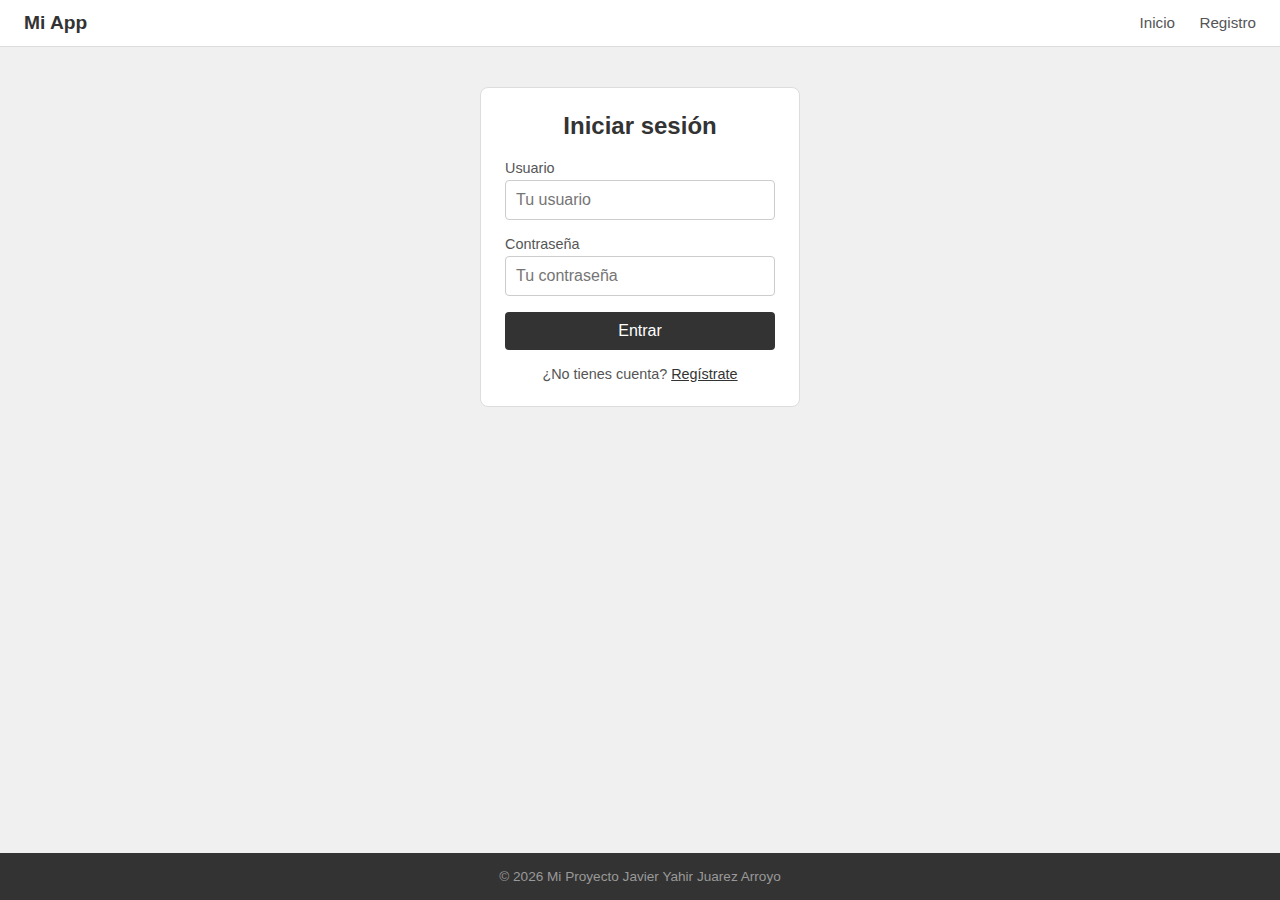
<file: index.html>
<!DOCTYPE html>
<html lang="es">
<head>
  <meta charset="UTF-8">
  <meta name="viewport" content="width=device-width, initial-scale=1.0">
  <title>Login</title>
  <link rel="stylesheet" href="styles.css">
</head>
<body>
  <header class="site-header">
    <a href="index.html" class="logo">Mi App</a>
    <nav>
      <a href="index.html">Inicio</a>
      <a href="registro.html">Registro</a>
    </nav>
  </header>

  <main class="main-content">
    <div class="login-container">
      <h1>Iniciar sesión</h1>
      <div id="login-msg" class="form-msg form-error" role="alert" aria-live="polite" style="display: none;"></div>
      <form class="login-form" id="login-form" action="interior.html" method="get">
        <label for="usuario">Usuario</label>
        <input type="text" id="usuario" name="usuario" required placeholder="Tu usuario" autocomplete="username">
        <label for="password">Contraseña</label>
        <input type="password" id="password" name="password" required placeholder="Tu contraseña" autocomplete="current-password">
        <button type="submit">Entrar</button>
      </form>
      <p class="form-footer">¿No tienes cuenta? <a href="registro.html">Regístrate</a></p>
    </div>
  </main>

  <footer class="site-footer">
    <p>&copy;  2026 Mi Proyecto Javier Yahir Juarez Arroyo</p>
  </footer>
  <script src="js/auth.js"></script>
  <script>
    (function () {
      var form = document.getElementById('login-form');
      var msg = document.getElementById('login-msg');
      form.addEventListener('submit', function (e) {
        e.preventDefault();
        msg.style.display = 'none';
        msg.classList.remove('form-success');
        msg.classList.add('form-error');
        var usuario = document.getElementById('usuario').value;
        var password = document.getElementById('password').value;
        var user = login(usuario, password);
        if (user) {
          setCurrentUser(user);
          window.location.href = 'interior.html';
        } else {
          msg.textContent = 'Usuario o contraseña incorrectos.';
          msg.style.display = 'block';
        }
      });
    })();
  </script>
</body>
</html>
</file>
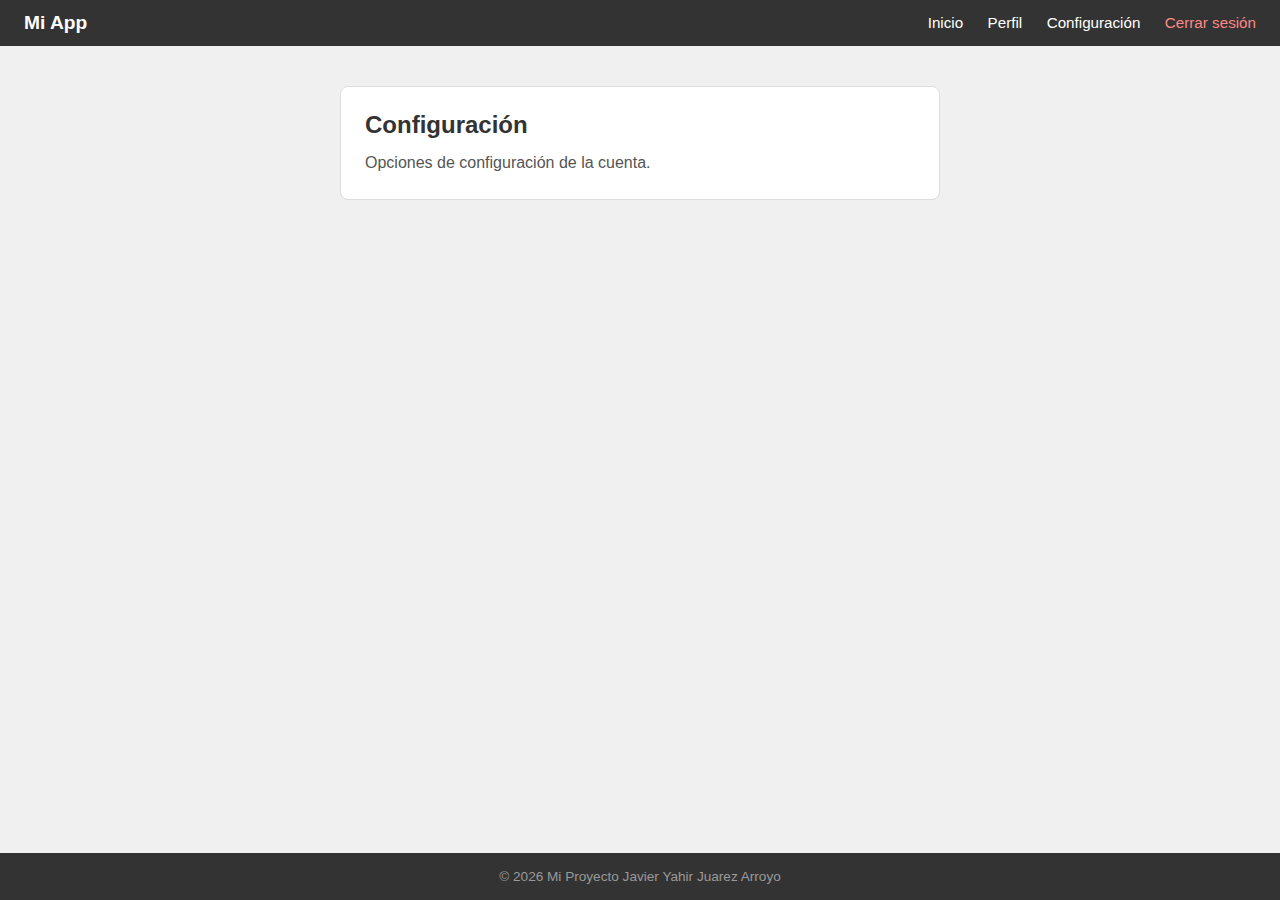
<file: configuracion.html>
<!DOCTYPE html>
<html lang="es">
<head>
  <meta charset="UTF-8">
  <meta name="viewport" content="width=device-width, initial-scale=1.0">
  <title>Configuración - Área interior</title>
  <link rel="stylesheet" href="styles.css">
</head>
<body>
  <header class="site-header site-header-inner">
    <a href="interior.html" class="logo">Mi App</a>
    <nav>
      <a href="interior.html">Inicio</a>
      <a href="perfil.html">Perfil</a>
      <a href="configuracion.html">Configuración</a>
      <a href="index.html" class="salir" id="btn-logout">Cerrar sesión</a>
    </nav>
  </header>

  <main class="main-content">
    <div class="interior">
      <h1>Configuración</h1>
      <p>Opciones de configuración de la cuenta. </p>
    </div>
  </main>

  <footer class="site-footer">
    <p>&copy;  2026 Mi Proyecto Javier Yahir Juarez Arroyo</p>
  </footer>
  <script src="js/auth.js"></script>
  <script>
    document.getElementById('btn-logout').addEventListener('click', function () { logout(); });
  </script>
</body>
</html>
</file>
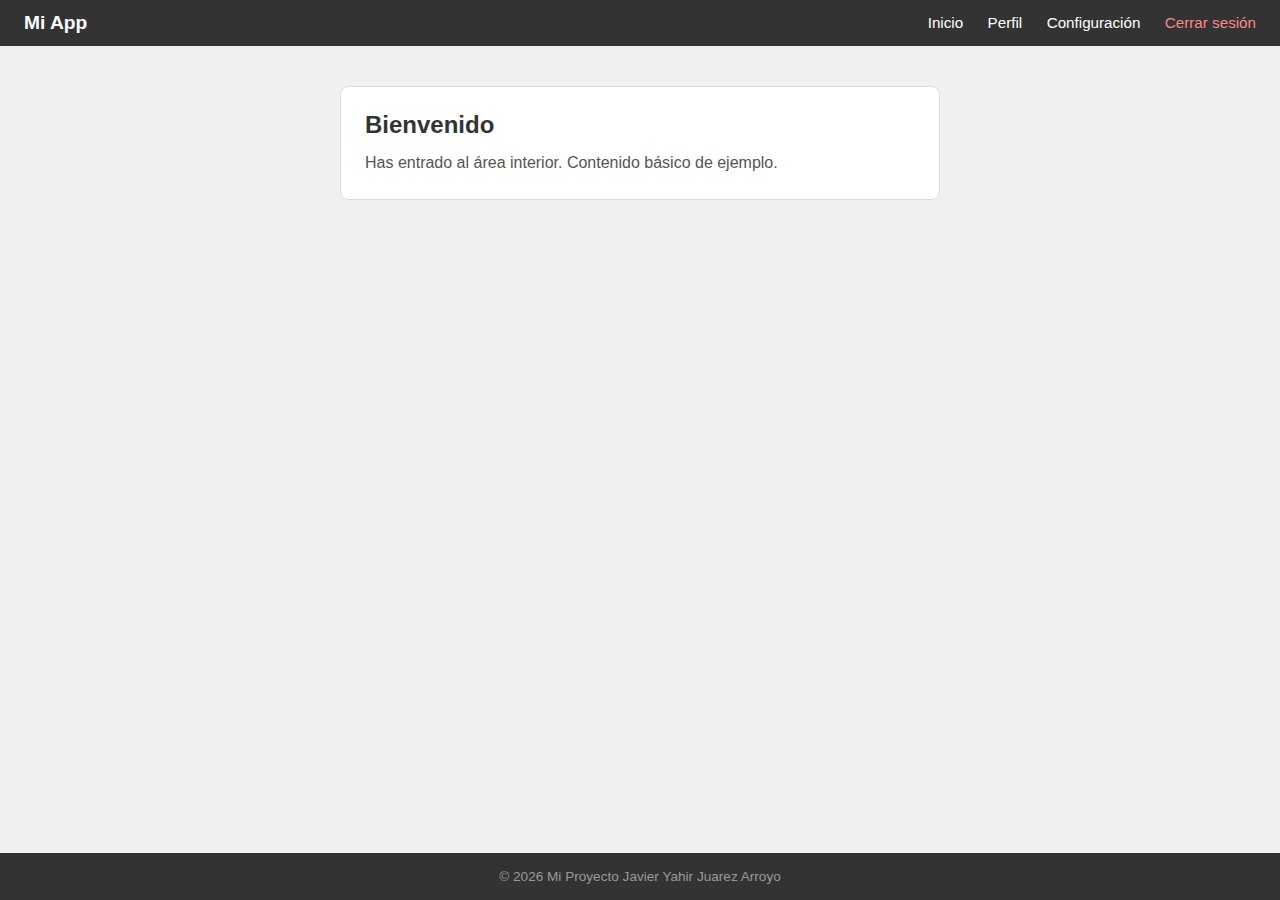
<file: interior.html>
<!DOCTYPE html>
<html lang="es">
<head>
  <meta charset="UTF-8">
  <meta name="viewport" content="width=device-width, initial-scale=1.0">
  <title>Inicio - Área interior</title>
  <link rel="stylesheet" href="styles.css">
</head>
<body>
  <header class="site-header site-header-inner">
    <a href="interior.html" class="logo">Mi App</a>
    <nav>
      <a href="interior.html">Inicio</a>
      <a href="perfil.html">Perfil</a>
      <a href="configuracion.html">Configuración</a>
      <a href="index.html" class="salir" id="btn-logout">Cerrar sesión</a>
    </nav>
  </header>

  <main class="main-content">
    <div class="interior">
      <h1>Bienvenido</h1>
      <p>Has entrado al área interior. Contenido básico de ejemplo.</p>
    </div>
  </main>

  <footer class="site-footer">
    <p>&copy;  2026 Mi Proyecto Javier Yahir Juarez Arroyo</p>
  </footer>
  <script src="js/auth.js"></script>
  <script>
    document.getElementById('btn-logout').addEventListener('click', function () { logout(); });
  </script>
</body>
</html>
</file>
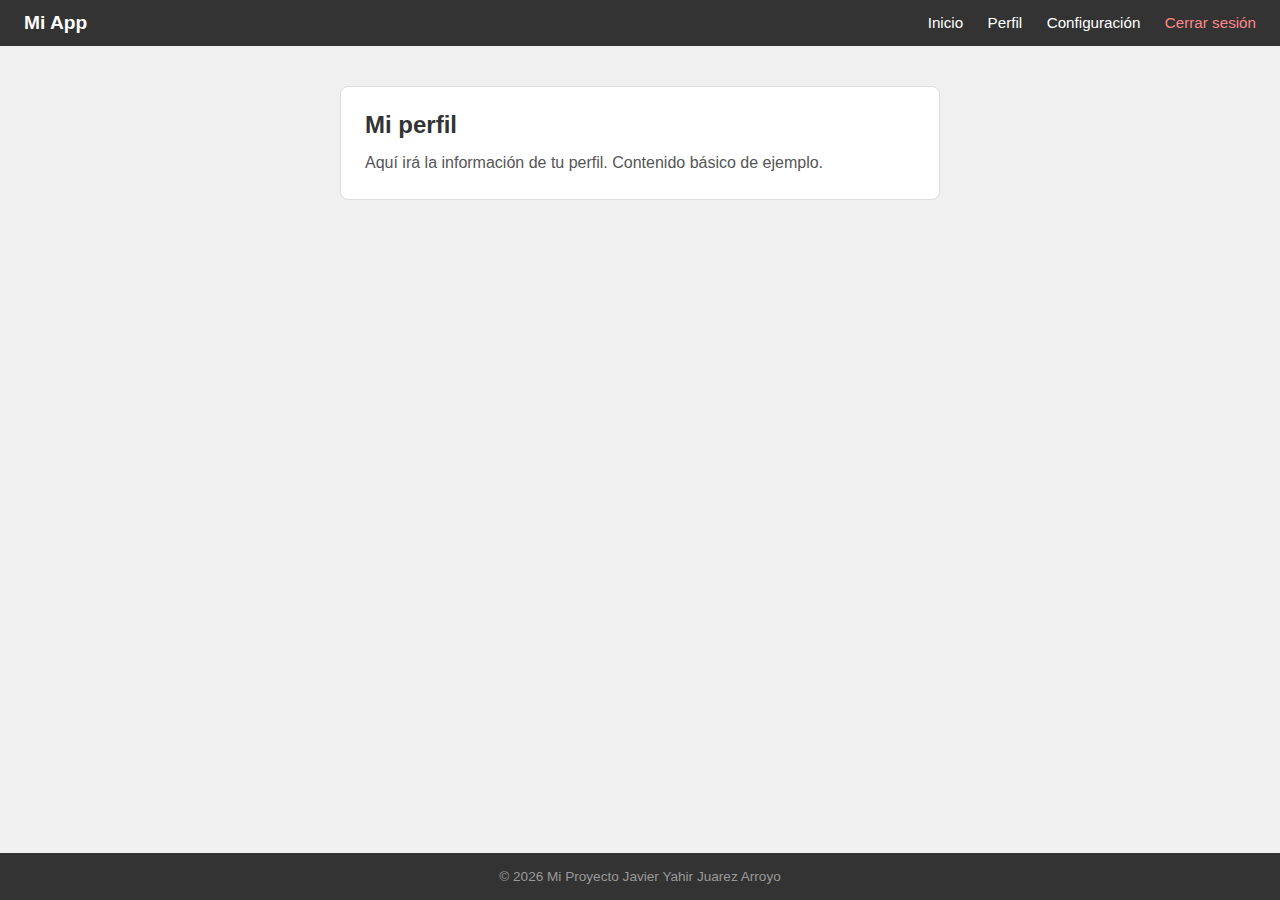
<file: perfil.html>
<!DOCTYPE html>
<html lang="es">
<head>
  <meta charset="UTF-8">
  <meta name="viewport" content="width=device-width, initial-scale=1.0">
  <title>Perfil - Área interior</title>
  <link rel="stylesheet" href="styles.css">
</head>
<body>
  <header class="site-header site-header-inner">
    <a href="interior.html" class="logo">Mi App</a>
    <nav>
      <a href="interior.html">Inicio</a>
      <a href="perfil.html">Perfil</a>
      <a href="configuracion.html">Configuración</a>
      <a href="index.html" class="salir" id="btn-logout">Cerrar sesión</a>
    </nav>
  </header>

  <main class="main-content">
    <div class="interior">
      <h1>Mi perfil</h1>
      <p>Aquí irá la información de tu perfil. Contenido básico de ejemplo.</p>
    </div>
  </main>

  <footer class="site-footer">
    <p>&copy;  2026 Mi Proyecto Javier Yahir Juarez Arroyo</p>
  </footer>
  <script src="js/auth.js"></script>
  <script>
    document.getElementById('btn-logout').addEventListener('click', function () { logout(); });
  </script>
</body>
</html>
</file>
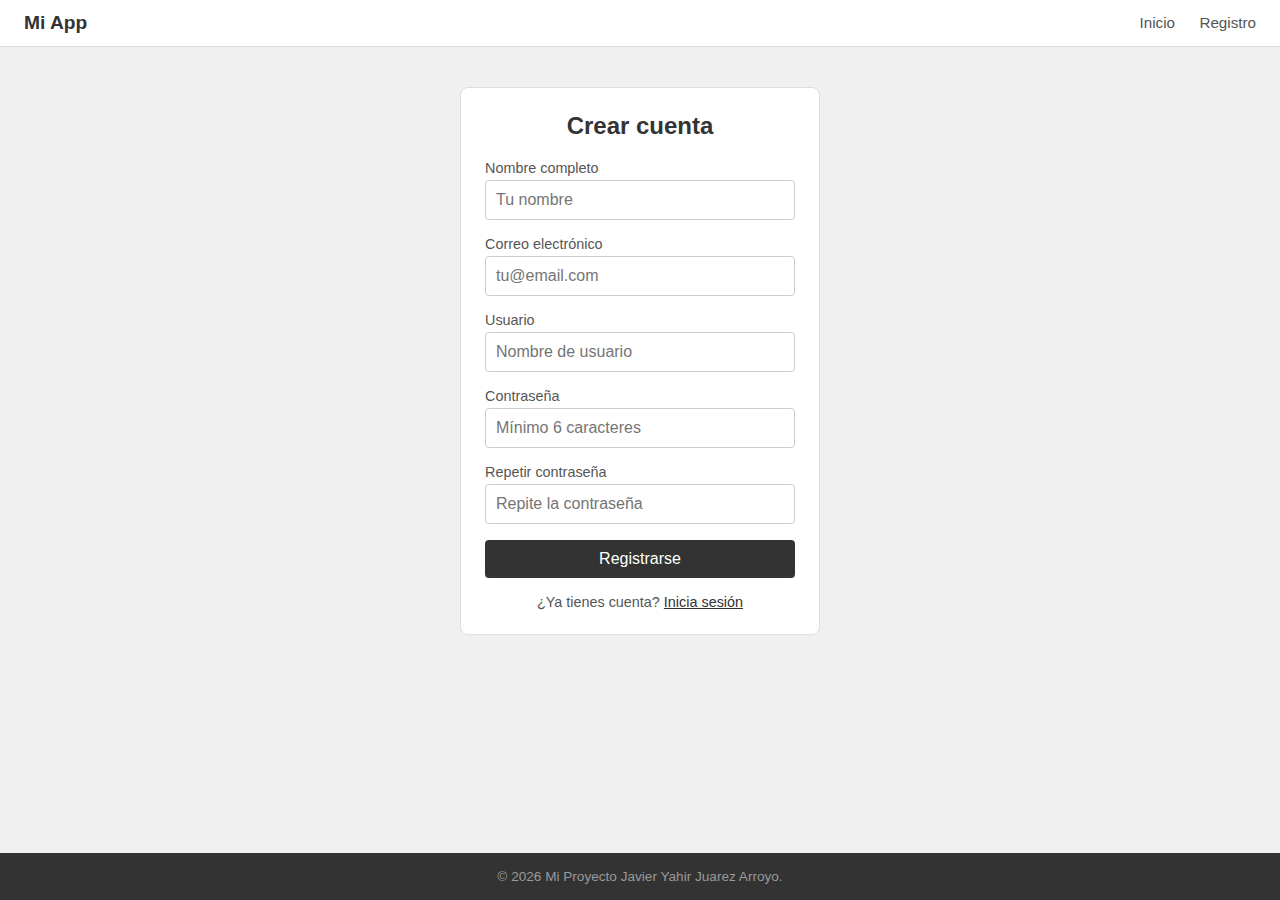
<file: registro.html>
<!DOCTYPE html>
<html lang="es">
<head>
  <meta charset="UTF-8">
  <meta name="viewport" content="width=device-width, initial-scale=1.0">
  <title>Registro</title>
  <link rel="stylesheet" href="styles.css">
</head>
<body>
  <header class="site-header">
    <a href="index.html" class="logo">Mi App</a>
    <nav>
      <a href="index.html">Inicio</a>
      <a href="registro.html">Registro</a>
    </nav>
  </header>

  <main class="main-content">
    <div class="registro-container">
      <h1>Crear cuenta</h1>
      <div id="registro-msg" class="form-msg form-error" role="alert" aria-live="polite" style="display: none;"></div>
      <form class="registro-form" id="registro-form" action="#" method="get">
        <label for="nombre">Nombre completo</label>
        <input type="text" id="nombre" name="nombre" required placeholder="Tu nombre" autocomplete="name">
        <label for="email">Correo electrónico</label>
        <input type="email" id="email" name="email" required placeholder="tu@email.com" autocomplete="email">
        <label for="usuario-reg">Usuario</label>
        <input type="text" id="usuario-reg" name="usuario" required placeholder="Nombre de usuario" autocomplete="username">
        <label for="password-reg">Contraseña</label>
        <input type="password" id="password-reg" name="password" required placeholder="Mínimo 6 caracteres" autocomplete="new-password">
        <label for="password2">Repetir contraseña</label>
        <input type="password" id="password2" name="password2" required placeholder="Repite la contraseña" autocomplete="new-password">
        <button type="submit">Registrarse</button>
      </form>
      <p class="form-footer">¿Ya tienes cuenta? <a href="index.html">Inicia sesión</a></p>
    </div>
  </main>

  <footer class="site-footer">
    <p>&copy; 2026 Mi Proyecto Javier Yahir Juarez Arroyo.</p>
  </footer>
  <script src="js/auth.js"></script>
  <script>
    (function () {
      var form = document.getElementById('registro-form');
      var msg = document.getElementById('registro-msg');
      function showMsg(text, isError) {
        msg.textContent = text;
        msg.style.display = 'block';
        msg.classList.toggle('form-error', isError);
        msg.classList.toggle('form-success', !isError);
      }
      form.addEventListener('submit', function (e) {
        e.preventDefault();
        msg.style.display = 'none';
        var nombre = document.getElementById('nombre').value;
        var email = document.getElementById('email').value;
        var usuario = document.getElementById('usuario-reg').value;
        var password = document.getElementById('password-reg').value;
        var password2 = document.getElementById('password2').value;
        var result = register(nombre, email, usuario, password, password2);
        if (result.ok) {
          showMsg('Cuenta creada. Redirigiendo al inicio de sesión…', false);
          setTimeout(function () { window.location.href = 'index.html'; }, 1500);
        } else {
          showMsg(result.error || 'Error al registrar.', true);
        }
      });
    })();
  </script>
</body>
</html>
</file>
<file: styles.css>
* {
  margin: 0;
  padding: 0;
  box-sizing: border-box;
}


body {
  font-family: Arial, sans-serif;
  background: #f0f0f0;
  min-height: 100vh;
  display: flex;
  flex-direction: column;
}

/* Header y Footer globales */
.site-header {
  background: #fff;
  padding: 12px 24px;
  border-bottom: 1px solid #ddd;
  display: flex;
  justify-content: space-between;
  align-items: center;
}




.site-header .logo {
  font-weight: bold;
  color: #333;
  text-decoration: none;
  font-size: 1.2rem;
}

.site-header nav a {
  color: #555;
  text-decoration: none;
  margin-left: 20px;
  font-size: 0.95rem;
}

.site-header nav a:hover {
  color: #333;
  text-decoration: underline;
}

.site-header-inner {
  background: #333;
  border-bottom: none;
}

.site-header-inner .logo,
.site-header-inner nav a {
  color: #fff;
}

.site-header-inner nav a:hover {
  color: #ddd;
}

.site-header-inner .salir {
  color: #f88;
}

.main-content {
  flex: 1;
  padding: 40px 20px;
}

.site-footer {
  background: #333;
  color: #999;
  padding: 16px 24px;
  text-align: center;
  font-size: 0.85rem;
}

/* Login */
.login-container {
  max-width: 320px;
  margin: 0 auto;
  padding: 24px;
  background: #fff;
  border: 1px solid #ddd;
  border-radius: 8px;
}




.login-container h1 {
  font-size: 1.5rem;
  margin-bottom: 20px;
  text-align: center;
  color: #333;
}

.login-form label {
  display: block;
  margin-bottom: 4px;
  font-size: 0.9rem;
  color: #555;
}

.login-form input {
  width: 100%;
  padding: 10px;
  margin-bottom: 16px;
  border: 1px solid #ccc;
  border-radius: 4px;
  font-size: 1rem;
}




.login-form button {
  width: 100%;
  padding: 10px;
  background: #333;
  color: #fff;

  border: none;
  border-radius: 4px;
  font-size: 1rem;
  cursor: pointer;
}


.login-form button:hover {
  background: #555;
}

.form-msg {
  margin-bottom: 16px;
  padding: 10px 12px;
  border-radius: 4px;
  font-size: 0.9rem;
}

.form-error {
  background: #fee;
  color: #c00;
  border: 1px solid #fcc;
}

.form-success {
  background: #efe;
  color: #060;
  border: 1px solid #cfc;
}

.form-footer {
  text-align: center;
  margin-top: 16px;
  font-size: 0.9rem;
  color: #555;
}

.form-footer a {
  color: #333;
  text-decoration: underline;
}

/* Registro */
.registro-container {
  max-width: 360px;
  margin: 0 auto;
  padding: 24px;
  background: #fff;
  border: 1px solid #ddd;
  border-radius: 8px;
}

.registro-container h1 {
  font-size: 1.5rem;
  margin-bottom: 20px;
  text-align: center;
  color: #333;
}

.registro-form label {
  display: block;
  margin-bottom: 4px;
  font-size: 0.9rem;
  color: #555;
}

.registro-form input {
  width: 100%;
  padding: 10px;
  margin-bottom: 16px;
  border: 1px solid #ccc;
  border-radius: 4px;
  font-size: 1rem;
}


.registro-form button {
  width: 100%;
  padding: 10px;
  background: #333;
  color: #fff;
  border: none;
  border-radius: 4px;
  font-size: 1rem;
  cursor: pointer;
}




.registro-form button:hover {
  background: #555;
}

/* Páginas interiores */
.interior {
  max-width: 600px;
  margin: 0 auto;
  padding: 24px;
  background: #fff;
  border: 1px solid #ddd;
  border-radius: 8px;
}




.interior h1 {
  font-size: 1.5rem;
  margin-bottom: 12px;
  color: #333;
}

.interior p {
  color: #555;
  line-height: 1.5;
}
</file>
